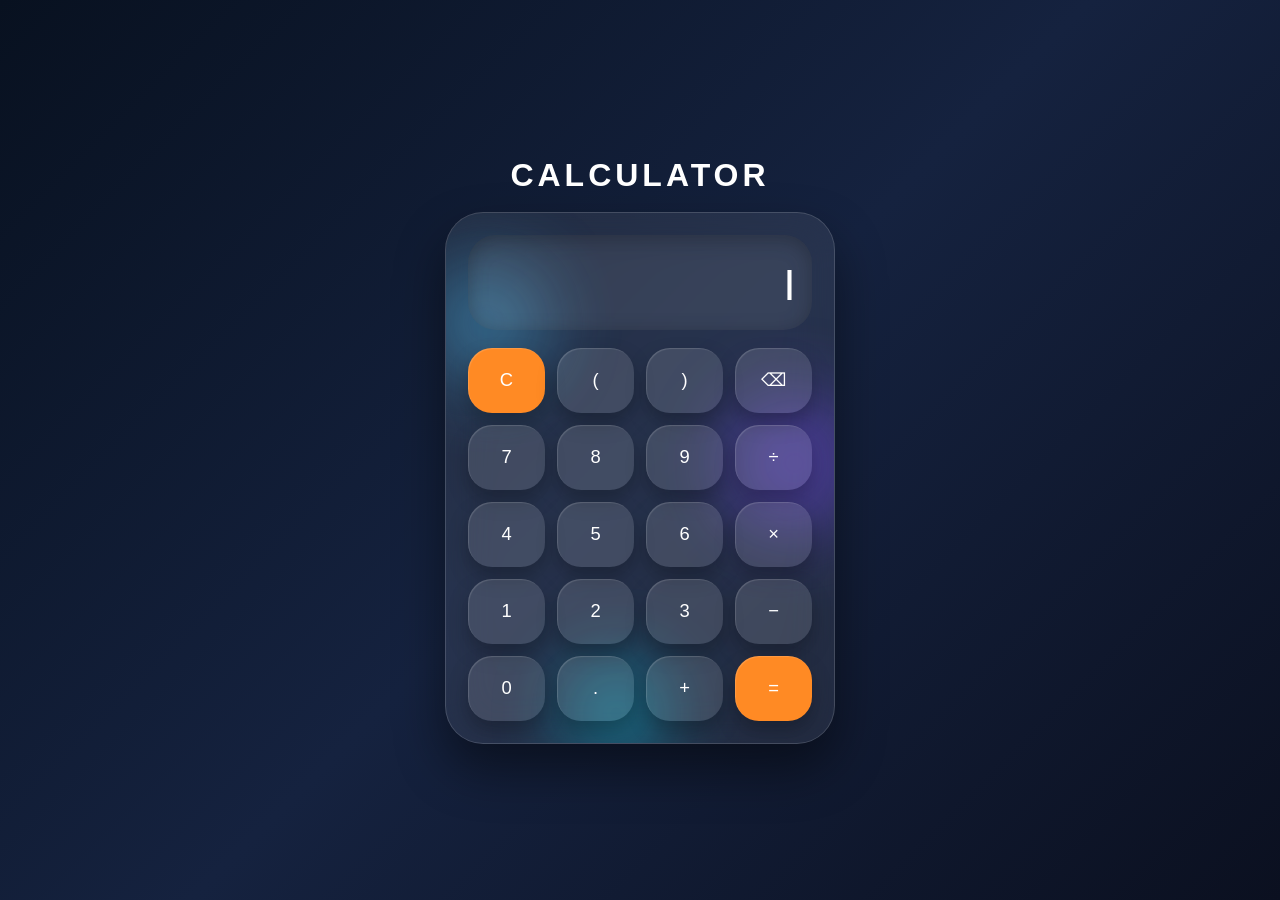
<file: index.html>
<!DOCTYPE html>
<html lang="en">
<head>
  <meta charset="UTF-8">
  <meta name="viewport" content="width=device-width, initial-scale=1.0">
  <title>Calculator</title>
  <link rel="stylesheet" href="style.css">
</head>
<body>
<div>
  <div class="title">CALCULATOR</div>

  <div class="calc">
    <div class="p p1"></div>
    <div class="p p2"></div>
    <div class="p p3"></div>

    <div class="display">
      <div id="text"></div>
      <div class="cursor">|</div>
    </div>

    <div class="grid">
      <button class="orange" onclick="clearDisplay()">C</button>
      <button onclick="append('(')">(</button>
      <button onclick="append(')')">)</button>
      <button onclick="backspace()">⌫</button>

      <button onclick="append('7')">7</button>
      <button onclick="append('8')">8</button>
      <button onclick="append('9')">9</button>
      <button onclick="append('/')">÷</button>

      <button onclick="append('4')">4</button>
      <button onclick="append('5')">5</button>
      <button onclick="append('6')">6</button>
      <button onclick="append('*')">×</button>

      <button onclick="append('1')">1</button>
      <button onclick="append('2')">2</button>
      <button onclick="append('3')">3</button>
      <button onclick="append('-')">−</button>

      <button onclick="append('0')">0</button>
      <button onclick="append('.')">.</button>
      <button onclick="append('+')">+</button>
      <button class="orange" onclick="calculate()">=</button>
    </div>
  </div>
</div>

<script src="script.js"></script>
</body>
</html>
</file>
<file: style.css>
*{box-sizing:border-box;margin:0;padding:0;font-family:Inter,Segoe UI,sans-serif}

body{
  min-height:100vh;display:flex;justify-content:center;align-items:center;
  background:linear-gradient(135deg,#081120,#15223f,#0b1020);
  padding:20px;overflow:hidden;
}

.title{
  text-align:center;color:#fff;font-size:2rem;font-weight:900;
  letter-spacing:4px;margin-bottom:18px;
}

.calc{
  position:relative;width:390px;max-width:100%;
  padding:22px;border-radius:38px;overflow:hidden;
  background:rgba(255,255,255,.08);
  backdrop-filter:blur(24px);
  border:1px solid rgba(255,255,255,.15);
  box-shadow:0 25px 50px rgba(0,0,0,.45);
}

/* ── Floating orbs ── */
.p{
  position:absolute;border-radius:50%;filter:blur(40px);
  opacity:.45;pointer-events:none;
  animation:float 16s infinite ease-in-out;
}
.p1{width:120px;height:120px;background:#4fc3f7;left:-20px;top:50px;}
.p2{width:140px;height:140px;background:#7c4dff;right:-30px;top:180px;animation-duration:20s;}
.p3{width:100px;height:100px;background:#00e5ff;left:120px;bottom:-20px;animation-duration:14s;}

@keyframes float{
  50%{transform:translate(40px,-50px) scale(1.2)}
  100%{transform:translate(0,0)}
}

/* ── Display ── */
.display{
  height:95px;border-radius:28px;
  background:rgba(255,255,255,.08);
  box-shadow:inset 0 4px 20px rgba(0,0,0,.25);
  margin-bottom:18px;padding:18px;
  display:flex;justify-content:flex-end;align-items:center;
  font-size:2rem;color:#fff;overflow-x:auto;
  position:relative;z-index:2;
}

#text{display:flex;gap:1px;align-items:center;}

.char{
  opacity:0;
  animation:appear .18s forwards;
}
@keyframes appear{
  from{opacity:0;transform:translateY(6px)}
  to{opacity:1;transform:translateY(0)}
}

.cursor{
  font-weight:bold;
  margin-left:2px;
  animation:blink 1s infinite;
}
@keyframes blink{
  50%{opacity:0}
}

/* ── Button grid ── */
.grid{
  display:grid;
  grid-template-columns:repeat(4,1fr);
  gap:12px;
  position:relative;z-index:2;
}

button{
  height:65px;border:none;border-radius:24px;color:#fff;
  font-size:1.15rem;cursor:pointer;
  background:rgba(255,255,255,.12);
  box-shadow:0 10px 20px rgba(0,0,0,.25), inset 1px 1px 1px rgba(255,255,255,.15);
  transition:.15s;
}
button:hover{
  box-shadow:0 0 0 2px rgba(255,255,255,.15),0 10px 20px rgba(0,0,0,.3);
}
button:active, .pressed{
  transform:translateY(4px) scale(.96);
  outline:2px solid rgba(255,255,255,.8);
  outline-offset:2px;
  box-shadow:inset 0 5px 12px rgba(0,0,0,.5);
}

.orange{background:#ff8a24}
</file>
